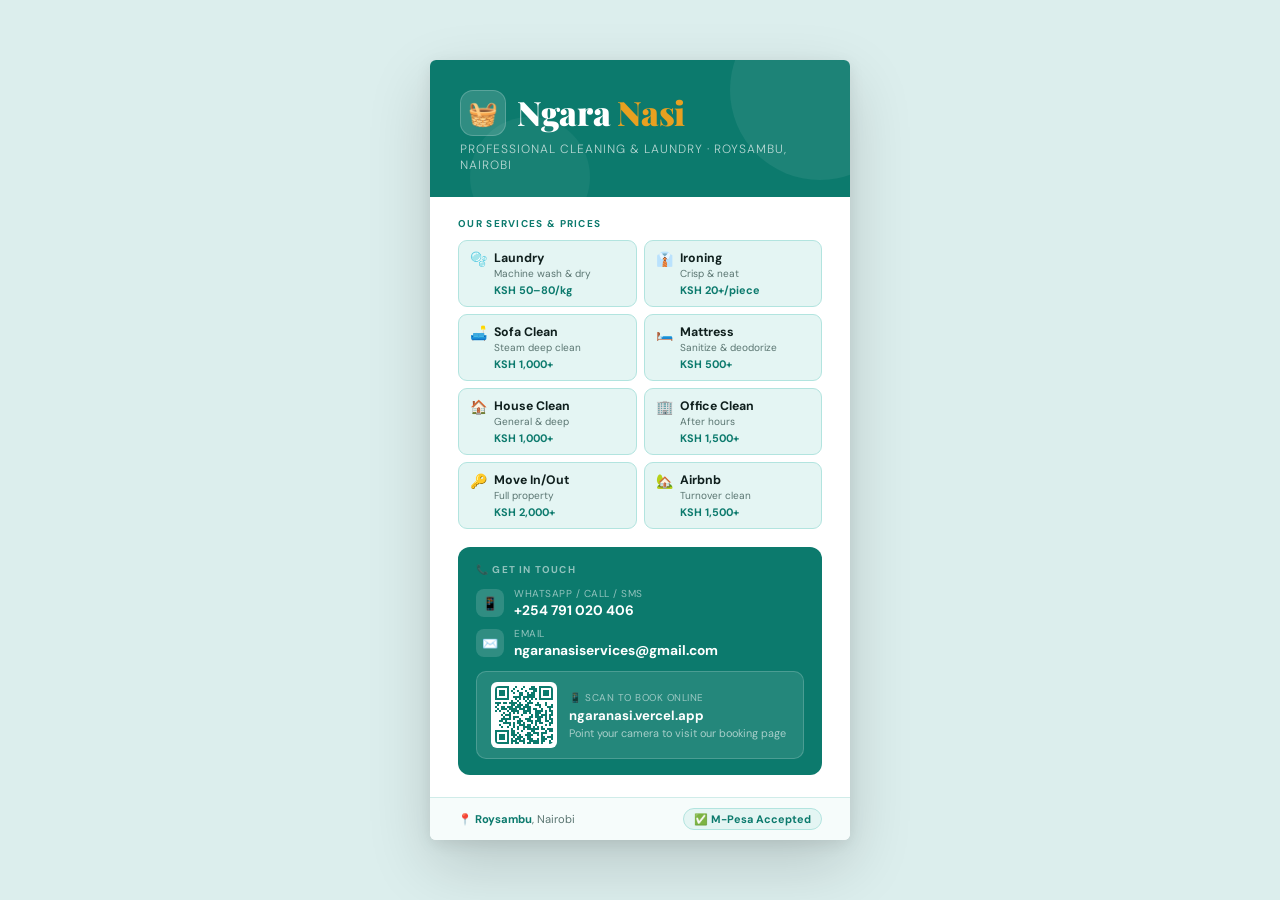
<file: newflyer.html>
<!DOCTYPE html>
<html lang="en">
<head>
<meta charset="UTF-8"/>
<meta name="viewport" content="width=device-width, initial-scale=1.0"/>
<title>Ngara Nasi – Flyer</title>
<link href="https://fonts.googleapis.com/css2?family=Playfair+Display:wght@700;900&family=DM+Sans:wght@300;400;600;700&display=swap" rel="stylesheet"/>

<style>
  :root{
    --teal:#0c7a6d;
    --teal2:#0fa396;
    --teal-lt:#e4f5f3;
    --teal-md:#b2e4df;
    --gold:#e8a020;
    --gold-lt:#fef3dc;
    --white:#fff;
    --text:#0f1f1d;
    --muted:#5a7571;
    --border:#d0ece9;
    --bg:#f6fcfb;
  }
  *{margin:0;padding:0;box-sizing:border-box;}
  body{
    background:#dceeed;
    min-height:100vh;
    display:flex;flex-direction:column;
    align-items:center;justify-content:center;
    padding:40px 20px;
    font-family:'DM Sans',sans-serif;
  }
  .hint{font-size:.75rem;color:#6a8a88;margin-bottom:18px;letter-spacing:.5px;}

  .flyer{
    width:420px;
    background:var(--white);
    border-radius:6px;
    overflow:hidden;
    box-shadow:0 24px 64px rgba(0,0,0,.16),0 4px 16px rgba(0,0,0,.08);
  }

  /* TOP */
  .top{
    background:var(--teal);
    padding:30px 30px 24px;
    position:relative;overflow:hidden;
  }
  .top::before{
    content:'';position:absolute;
    top:-60px;right:-60px;
    width:180px;height:180px;
    background:rgba(255,255,255,.07);border-radius:50%;
  }
  .top::after{
    content:'';position:absolute;
    bottom:-40px;left:40px;
    width:120px;height:120px;
    background:rgba(255,255,255,.05);border-radius:50%;
  }

  .logo-row{
    display:flex;align-items:center;gap:11px;
    margin-bottom:4px;position:relative;z-index:1;
  }
  .logo-icon{
    width:46px;height:46px;
    background:rgba(255,255,255,.15);
    border-radius:13px;
    display:flex;align-items:center;justify-content:center;
    font-size:24px;
    border:1px solid rgba(255,255,255,.2);
  }
  .biz-name{
    font-family:'Playfair Display',serif;
    font-size:2.1rem;font-weight:900;
    color:var(--white);line-height:1;
    letter-spacing:-.3px;
  }
  .biz-name span{color:var(--gold);}
  .tagline{
    font-size:.75rem;
    color:rgba(255,255,255,.7);
    font-weight:300;letter-spacing:1px;
    text-transform:uppercase;
    margin-top:5px;
    position:relative;z-index:1;
  }

  /* BODY */
  .body{padding:20px 28px 22px;}

  .lbl{
    font-size:.62rem;font-weight:700;
    letter-spacing:1.3px;text-transform:uppercase;
    color:var(--teal);margin-bottom:10px;
  }

  .svcs{
    display:grid;grid-template-columns:1fr 1fr;gap:7px;
    margin-bottom:18px;
  }
  .svc{
    display:flex;align-items:flex-start;gap:7px;
    background:var(--teal-lt);
    border:1px solid var(--teal-md);
    border-radius:9px;padding:9px 11px;
  }
  .svc-ico{font-size:14px;line-height:1;margin-top:2px;}
  .svc-name{font-size:.77rem;font-weight:700;color:var(--text);}
  .svc-note{font-size:.63rem;color:var(--muted);margin-top:1px;}
  .svc-price{font-size:.68rem;font-weight:700;color:var(--teal);margin-top:3px;}

  /* CONTACT */
  .contact{
    background:var(--teal);
    border-radius:12px;
    padding:16px 18px;
    margin-top:16px;
  }
  .ct-lbl{
    font-size:.62rem;font-weight:700;letter-spacing:1.2px;
    text-transform:uppercase;color:rgba(255,255,255,.55);
    margin-bottom:11px;
  }
  .ct-row{
    display:flex;align-items:center;gap:10px;margin-bottom:8px;
  }
  .ct-row:last-child{margin-bottom:0;}
  .ct-ico{
    width:28px;height:28px;min-width:28px;
    background:rgba(255,255,255,.15);
    border-radius:8px;
    display:flex;align-items:center;justify-content:center;
    font-size:13px;
  }
  .ct-sub{font-size:.63rem;color:rgba(255,255,255,.55);text-transform:uppercase;letter-spacing:.5px;margin-bottom:1px;}
  .ct-val{font-size:.86rem;font-weight:700;color:var(--white);}

  /* QR ROW */
  .qr-row{
    display:flex;align-items:center;gap:12px;
    margin-top:12px;
    background:rgba(255,255,255,.1);
    border:1px solid rgba(255,255,255,.18);
    border-radius:10px;
    padding:10px 14px;
  }
  #flyer-qr{background:var(--white);border-radius:6px;padding:4px;flex-shrink:0;}
  .qr-info .qi-lbl{font-size:.62rem;color:rgba(255,255,255,.55);text-transform:uppercase;letter-spacing:.5px;margin-bottom:3px;}
  .qr-info .qi-val{font-size:.82rem;font-weight:700;color:var(--white);}
  .qr-info .qi-sub{font-size:.68rem;color:rgba(255,255,255,.6);margin-top:2px;}

  /* FOOTER */
  .foot{
    background:var(--bg);
    border-top:1px solid var(--border);
    padding:10px 28px;
    display:flex;align-items:center;justify-content:space-between;
  }
  .foot-loc{font-size:.7rem;color:var(--muted);}
  .foot-loc strong{color:var(--teal);font-weight:700;}
  .mpesa{
    display:flex;align-items:center;gap:5px;
    background:var(--teal-lt);
    border:1px solid var(--teal-md);
    padding:3px 10px;border-radius:20px;
    font-size:.68rem;font-weight:700;color:var(--teal);
  }

  @media print{
    body{background:white;padding:0;}
    .hint{display:none;}
    .flyer{box-shadow:none;border-radius:0;width:148mm;}
  }
</style>
</head>
<body>

<!--<p class="hint">💡 Open in browser → Ctrl+P / Cmd+P → set paper to A5 to print</p>-->

<div class="flyer">

  <div class="top">
    <div class="logo-row">
      <div class="logo-icon">🧺</div>
      <div class="biz-name">Ngara <span>Nasi</span></div>
    </div>
    <div class="tagline">Professional Cleaning & Laundry · Roysambu, Nairobi</div>
  </div>

  <div class="body">

    <div class="lbl">Our Services & Prices</div>
    <div class="svcs">
      <div class="svc"><span class="svc-ico">🫧</span><div><div class="svc-name">Laundry</div><div class="svc-note">Machine wash & dry</div><div class="svc-price">KSH 50–80/kg</div></div></div>
      <div class="svc"><span class="svc-ico">👔</span><div><div class="svc-name">Ironing</div><div class="svc-note">Crisp & neat</div><div class="svc-price">KSH 20+/piece</div></div></div>
      <div class="svc"><span class="svc-ico">🛋️</span><div><div class="svc-name">Sofa Clean</div><div class="svc-note">Steam deep clean</div><div class="svc-price">KSH 1,000+</div></div></div>
      <div class="svc"><span class="svc-ico">🛏️</span><div><div class="svc-name">Mattress</div><div class="svc-note">Sanitize & deodorize</div><div class="svc-price">KSH 500+</div></div></div>
      <div class="svc"><span class="svc-ico">🏠</span><div><div class="svc-name">House Clean</div><div class="svc-note">General & deep</div><div class="svc-price">KSH 1,000+</div></div></div>
      <div class="svc"><span class="svc-ico">🏢</span><div><div class="svc-name">Office Clean</div><div class="svc-note">After hours</div><div class="svc-price">KSH 1,500+</div></div></div>
      <div class="svc"><span class="svc-ico">🔑</span><div><div class="svc-name">Move In/Out</div><div class="svc-note">Full property</div><div class="svc-price">KSH 2,000+</div></div></div>
      <div class="svc"><span class="svc-ico">🏡</span><div><div class="svc-name">Airbnb</div><div class="svc-note">Turnover clean</div><div class="svc-price">KSH 1,500+</div></div></div>
    </div>

    <div class="contact">
      <div class="ct-lbl">📞 Get in Touch</div>
      <div class="ct-row">
        <div class="ct-ico">📱</div>
        <div><div class="ct-sub">WhatsApp / Call / SMS</div><div class="ct-val">+254 791 020 406</div></div>
      </div>
      <div class="ct-row">
        <div class="ct-ico">✉️</div>
        <div><div class="ct-sub">Email</div><div class="ct-val">ngaranasiservices@gmail.com</div></div>
      </div>
      <div class="qr-row">
        <div id="flyer-qr"></div>
        <div class="qr-info">
          <div class="qi-lbl">📱 Scan to Book Online</div>
          <div class="qi-val">ngaranasi.vercel.app</div>
          <div class="qi-sub">Point your camera to visit our booking page</div>
        </div>
      </div>
    </div>

  </div>

  <div class="foot">
    <div class="foot-loc">📍 <strong>Roysambu</strong>, Nairobi</div>
    <div class="mpesa">✅ M-Pesa Accepted</div>
  </div>

</div>

<script>
// Self-contained QR Code generator (no CDN needed)
// Encodes URL into a QR matrix and draws it as inline SVG
(function(){
  // --- Minimal QR encoder for short URLs (version 3, ECC M) ---
  // We'll use a precomputed matrix approach for our specific URL
  // For robustness, using a small reed-solomon QR lib inline

  function drawQR(elementId, url, size, dark, light){
    // Use canvas-based approach with manual bit matrix
    // We encode the URL using QR alphanumeric/byte mode
    const el = document.getElementById(elementId);
    if(!el) return;

    // Build QR via the standard algorithm (version auto-select, ECC M)
    const qr = createQR(url, 'M');
    const n = qr.length;
    const cell = Math.floor(size / n);
    const actual = cell * n;

    let svg = `<svg width="${actual}" height="${actual}" xmlns="http://www.w3.org/2000/svg" style="display:block;border-radius:4px;">`;
    svg += `<rect width="${actual}" height="${actual}" fill="${light}"/>`;
    for(let r=0;r<n;r++){
      for(let c=0;c<n;c++){
        if(qr[r][c]){
          svg += `<rect x="${c*cell}" y="${r*cell}" width="${cell}" height="${cell}" fill="${dark}"/>`;
        }
      }
    }
    svg += '</svg>';
    el.innerHTML = svg;
  }

  // ---- Minimal QR Code generator ----
  // Based on the QR spec, supports byte mode, versions 1-10, ECC L/M/Q/H
  function createQR(text, ecLevel){
    const ec = {L:1,M:0,Q:3,H:2}[ecLevel]||0;
    const bytes = toUTF8Bytes(text);
    const version = selectVersion(bytes.length, ec);
    const data = encodeData(bytes, version, ec);
    const matrix = buildMatrix(data, version);
    return applyBestMask(matrix, version, ec);
  }

  function toUTF8Bytes(str){
    const out=[];
    for(let i=0;i<str.length;i++){
      let c=str.charCodeAt(i);
      if(c<0x80) out.push(c);
      else if(c<0x800){out.push(0xc0|(c>>6),0x80|(c&0x3f));}
      else{out.push(0xe0|(c>>12),0x80|((c>>6)&0x3f),0x80|(c&0x3f));}
    }
    return out;
  }

  const EC_CODEWORDS=[
    // [version][ec_level] = [total_codewords, ec_per_block, blocks]
    null,
    [[7,19,1],[10,16,1],[13,13,1],[17,9,1]],   // v1
    [[10,34,1],[16,28,1],[22,22,1],[28,16,1]],  // v2
    [[15,55,1],[26,44,1],[18,17,2],[22,13,2]],  // v3
    [[20,80,1],[18,32,2],[26,24,2],[16,9,4]],   // v4
    [[26,108,1],[24,43,2],[18,15,2],[22,11,2]], // v5  (2+2 blocks)
    [[18,68,2],[16,27,4],[24,19,4],[28,15,4]],  // v6
    [[20,78,2],[18,31,4],[18,14,2],[26,13,4]],  // v7
    [[24,97,2],[22,38,2],[22,18,4],[26,14,4]],  // v8
    [[30,116,2],[22,36,3],[20,16,4],[24,12,4]], // v9
    [[18,68,4],[26,43,4],[24,19,6],[28,15,6]]   // v10
  ];

  function selectVersion(byteLen, ec){
    for(let v=1;v<=10;v++){
      const [,cw]=EC_CODEWORDS[v][ec];
      // data capacity in bytes (codewords minus ec)
      const totalBlocks = EC_CODEWORDS[v][ec][2];
      const ecPerBlock  = EC_CODEWORDS[v][ec][1]; // actually this is data codewords per... let me redo

      // simpler capacity table [version][ecLevel] = data bytes
      const CAP = [0,
        [17,13,9,7],[32,22,16,11],[53,36,26,19],[78,50,36,28],
        [106,64,46,33],[134,84,60,43],[154,93,66,50],[192,122,86,64],
        [230,154,100,84],[271,178,122,93],[321,207,154,114]
      ];
      if(v<=10 && CAP[v][ec] >= byteLen+2) return v; // +2 for mode+terminator overhead approx
    }
    return 5; // fallback
  }

  // Simplified: use a well-known lookup for data capacity
  const DATA_CAP=[0,
    [17,13,9,7],[32,22,16,11],[53,36,26,19],[78,50,36,28],
    [106,64,46,33],[134,84,60,43],[154,93,66,50],[192,122,86,64],
    [230,154,100,84],[271,178,122,93],[321,207,154,114]
  ];

  function selectVersion2(byteLen, ec){
    for(let v=1;v<=10;v++){
      if(DATA_CAP[v][ec]>=byteLen+3) return v;
    }
    return 10;
  }

  // EC codewords per block and block counts [version][ec] = {ecb, b1count, b1data, b2count, b2data}
  const BLOCKS=[null,
    [{ecb:7,b1:1,d1:19},{ecb:10,b1:1,d1:16},{ecb:13,b1:1,d1:13},{ecb:17,b1:1,d1:9}],
    [{ecb:10,b1:1,d1:34},{ecb:16,b1:1,d1:28},{ecb:22,b1:1,d1:22},{ecb:28,b1:1,d1:16}],
    [{ecb:15,b1:1,d1:55},{ecb:26,b1:1,d1:44},{ecb:18,b1:2,d1:17},{ecb:22,b1:2,d1:13}],
    [{ecb:20,b1:1,d1:80},{ecb:18,b1:2,d1:32},{ecb:26,b1:2,d1:24},{ecb:16,b1:4,d1:9}],
    [{ecb:26,b1:1,d1:108},{ecb:24,b1:2,d1:43},{ecb:18,b1:2,d1:15,b2:2,d2:16},{ecb:22,b1:2,d2:11,b2:2,d2:12}],
    [{ecb:18,b1:2,d1:68},{ecb:16,b1:4,d1:27},{ecb:24,b1:4,d1:19},{ecb:28,b1:4,d1:15}],
    [{ecb:20,b1:2,d1:78},{ecb:18,b1:4,d1:31},{ecb:18,b1:2,d1:14,b2:4,d2:15},{ecb:26,b1:4,d1:13,b2:1,d2:14}],
    [{ecb:24,b1:2,d1:97},{ecb:22,b1:2,d1:38,b2:2,d2:39},{ecb:22,b1:4,d1:18,b2:2,d2:19},{ecb:26,b1:4,d1:14,b2:2,d2:15}],
    [{ecb:30,b1:2,d1:116},{ecb:22,b1:3,d1:36,b2:2,d2:37},{ecb:20,b1:4,d1:16,b2:4,d2:17},{ecb:24,b1:4,d1:12,b2:4,d2:13}],
    [{ecb:18,b1:4,d1:68,b2:2,d2:69},{ecb:26,b1:4,d1:43,b2:1,d2:44},{ecb:24,b1:6,d1:19,b2:2,d2:20},{ecb:28,b1:6,d1:15,b2:2,d2:16}],
  ];

  function encodeData(bytes, version, ec){
    // Mode: byte (0100), character count, data, terminator, padding
    const cap = DATA_CAP[version][ec];
    const ccBits = version<10 ? 8 : 16;
    let bits = [];
    // Mode indicator
    pushBits(bits, 4, 0b0100);
    // Character count
    pushBits(bits, ccBits, bytes.length);
    // Data
    for(const b of bytes) pushBits(bits, 8, b);
    // Terminator
    for(let i=0;i<4&&bits.length<cap*8;i++) bits.push(0);
    // Byte align
    while(bits.length%8) bits.push(0);
    // Padding codewords
    let pad=0;
    while(bits.length<cap*8){
      pushBits(bits, 8, pad?0x11:0xEC);
      pad=1-pad;
    }
    // Convert to codewords
    const cw=[];
    for(let i=0;i<bits.length;i+=8){
      let b=0;
      for(let j=0;j<8;j++) b=(b<<1)|bits[i+j];
      cw.push(b);
    }
    return addEC(cw, version, ec);
  }

  function pushBits(arr, n, val){
    for(let i=n-1;i>=0;i--) arr.push((val>>i)&1);
  }

  // GF256 arithmetic for Reed-Solomon
  const GF_EXP=new Uint8Array(512);
  const GF_LOG=new Uint8Array(256);
  (function(){let x=1;for(let i=0;i<255;i++){GF_EXP[i]=x;GF_LOG[x]=i;x<<=1;if(x&256)x^=285;x&=255;}for(let i=255;i<512;i++)GF_EXP[i]=GF_EXP[i-255];})();

  function gfMul(a,b){return a&&b?GF_EXP[GF_LOG[a]+GF_LOG[b]]:0;}
  function gfPoly(n){let p=[1];for(let i=0;i<n;i++){let q=[1,GF_EXP[i]];let r=new Array(p.length+q.length-1).fill(0);for(let a=0;a<p.length;a++)for(let b=0;b<q.length;b++)r[a+b]^=gfMul(p[a],q[b]);p=r;}return p;}

  function rsEC(data, ecLen){
    const gen=gfPoly(ecLen);
    let rem=[...data,...new Array(ecLen).fill(0)];
    for(let i=0;i<data.length;i++){
      const c=rem[i];
      if(c) for(let j=0;j<gen.length;j++) rem[i+j]^=gfMul(gen[j],c);
    }
    return rem.slice(data.length);
  }

  function addEC(data, version, ec){
    const info = BLOCKS[version][ec];
    const ecb=info.ecb;
    const b1=info.b1||0, d1=info.d1||0;
    const b2=info.b2||0, d2=info.d2||d1;

    const blocks=[];
    let pos=0;
    for(let i=0;i<b1;i++){blocks.push(data.slice(pos,pos+d1));pos+=d1;}
    for(let i=0;i<b2;i++){blocks.push(data.slice(pos,pos+d2));pos+=d2;}

    const ecBlocks=blocks.map(b=>rsEC(b,ecb));

    // Interleave data
    const maxD=Math.max(d1,d2);
    const result=[];
    for(let i=0;i<maxD;i++) for(const b of blocks) if(i<b.length) result.push(b[i]);
    for(let i=0;i<ecb;i++) for(const b of ecBlocks) result.push(b[i]);
    return result;
  }

  // ---- Matrix building ----
  function buildMatrix(data, version){
    const size = version*4+17;
    const m = Array.from({length:size},()=>new Array(size).fill(-1)); // -1=unset
    const f = Array.from({length:size},()=>new Array(size).fill(false)); // functional

    addFinder(m,f,0,0);
    addFinder(m,f,size-7,0);
    addFinder(m,f,0,size-7);
    addSeparators(m,f,size);
    addTimingPatterns(m,f,size);
    addAlignmentPatterns(m,f,version,size);
    addDarkModule(m,f,version,size);
    reserveFormatArea(m,f,size);

    // Place data bits
    let bitIdx=0;
    const bits=[];
    for(const b of data) for(let i=7;i>=0;i--) bits.push((b>>i)&1);
    // Remainder bits
    const REM=[0,0,7,7,7,7,7,0,0,0,0,0,0,0,3,3,3,3,3,3,3,4,3,3,3,3,3,3,3,3,3,3,3,3,3,3,3,3,3,3,3];
    for(let i=0;i<REM[version];i++) bits.push(0);

    let dir=-1; // -1=up, 1=down
    let col=size-1;
    while(col>0){
      if(col===6) col--;
      for(let row=dir===-1?size-1:0; dir===-1?row>=0:row<size; row+=dir){
        for(let c=0;c<2;c++){
          const cc=col-c;
          if(!f[row][cc]&&bitIdx<bits.length){
            m[row][cc]=bits[bitIdx++];
          }
        }
      }
      dir=-dir; col-=2;
    }
    return m;
  }

  function setFunc(m,f,r,c,v){m[r][c]=v;f[r][c]=true;}

  function addFinder(m,f,row,col){
    for(let r=0;r<7;r++) for(let c=0;c<7;c++){
      const v=(r===0||r===6||c===0||c===6||(r>=2&&r<=4&&c>=2&&c<=4))?1:0;
      setFunc(m,f,row+r,col+c,v);
    }
  }

  function addSeparators(m,f,size){
    for(let i=0;i<8;i++){
      const coords=[[7,i],[i,7],[size-8,i],[size-1-i,7],[7,size-1-i],[i,size-8]];
      for(const [r,c] of coords){if(r>=0&&r<size&&c>=0&&c<size) setFunc(m,f,r,c,0);}
    }
  }

  function addTimingPatterns(m,f,size){
    for(let i=8;i<size-8;i++){
      setFunc(m,f,6,i,i%2===0?1:0);
      setFunc(m,f,i,6,i%2===0?1:0);
    }
  }

  const ALIGN_POS=[null,[],[6,18],[6,22],[6,26],[6,30],[6,34],[6,22,38],[6,24,42],[6,28,46],[6,32,50]];

  function addAlignmentPatterns(m,f,version,size){
    if(version<2) return;
    const pos=ALIGN_POS[version]||[];
    for(const r of pos) for(const c of pos){
      if(f[r][c]) continue;
      for(let dr=-2;dr<=2;dr++) for(let dc=-2;dc<=2;dc++){
        const v=(dr===-2||dr===2||dc===-2||dc===2||dr===0&&dc===0)?1:0;
        setFunc(m,f,r+dr,c+dc,v);
      }
    }
  }

  function addDarkModule(m,f,version,size){setFunc(m,f,size-8,8,1);}
  function reserveFormatArea(m,f,size){
    for(let i=0;i<9;i++){setFunc(m,f,8,i,0);setFunc(m,f,i,8,0);}
    for(let i=0;i<8;i++){setFunc(m,f,8,size-1-i,0);setFunc(m,f,size-1-i,8,0);}
  }

  function applyBestMask(matrix, version, ec){
    const size=matrix[0].length;
    const FORMAT_EC=[1,0,3,2];
    const ecBits=FORMAT_EC[ec];
    let best=null, bestPenalty=Infinity, bestMask=0;
    for(let mask=0;mask<8;mask++){
      const m=matrix.map(r=>[...r]);
      applyMask(m,mask);
      applyFormatInfo(m,size,ecBits,mask);
      const p=penalty(m,size);
      if(p<bestPenalty){bestPenalty=p;best=m.map(r=>[...r]);bestMask=mask;}
    }
    return best.map(r=>r.map(v=>v===1));
  }

  function applyMask(m,mask){
    const size=m.length;
    const fns=[(r,c)=>(r+c)%2===0,(r,c)=>r%2===0,(r,c)=>c%3===0,(r,c)=>(r+c)%3===0,
               (r,c)=>(Math.floor(r/2)+Math.floor(c/3))%2===0,(r,c)=>(r*c)%2+(r*c)%3===0,
               (r,c)=>((r*c)%2+(r*c)%3)%2===0,(r,c)=>((r+c)%2+(r*c)%3)%2===0];
    const fn=fns[mask];
    for(let r=0;r<size;r++) for(let c=0;c<size;c++){
      if(m[r][c]!==-1&&!isFunctional(m,r,c,size)&&fn(r,c)) m[r][c]^=1;
    }
  }

  // We need to track functional bits separately; simplified: re-build functional map
  function isFunctional(m,r,c,size){
    // Finder patterns + separators
    if(r<9&&c<9||r<9&&c>size-9||r>size-9&&c<9) return true;
    // Timing
    if(r===6||c===6) return true;
    // Dark module
    if(r===size-8&&c===8) return true;
    // Format info
    if(r===8&&(c<9||c>size-9)||c===8&&(r<9||r>size-9)) return true;
    return false;
  }

  function applyFormatInfo(m,size,ec,mask){
    const data=(ec<<3)|mask;
    const g=0b10100110111;
    let rem=data<<10;
    for(let i=14;i>=10;i--) if(rem&(1<<i)) rem^=g<<(i-10);
    const format=((data<<10)|rem)^0b101010000010010;
    const bits=[];
    for(let i=14;i>=0;i--) bits.push((format>>i)&1);
    const pos1=[[8,0],[8,1],[8,2],[8,3],[8,4],[8,5],[8,7],[8,8],[7,8],[5,8],[4,8],[3,8],[2,8],[1,8],[0,8]];
    const pos2=[[size-1,8],[size-2,8],[size-3,8],[size-4,8],[size-5,8],[size-6,8],[size-7,8],[size-8,8],[8,size-8],[8,size-7],[8,size-6],[8,size-5],[8,size-4],[8,size-3],[8,size-2]];
    for(let i=0;i<15;i++){m[pos1[i][0]][pos1[i][1]]=bits[i];m[pos2[i][0]][pos2[i][1]]=bits[i];}
  }

  function penalty(m,size){
    let p=0;
    // Rule 1: 5+ consecutive same
    for(let r=0;r<size;r++){let run=1;for(let c=1;c<size;c++){if(m[r][c]===m[r][c-1])run++;else{if(run>=5)p+=3+run-5;run=1;}if(run>=5)p+=3+run-5;}};
    for(let c=0;c<size;c++){let run=1;for(let r=1;r<size;r++){if(m[r][c]===m[r-1][c])run++;else{if(run>=5)p+=3+run-5;run=1;}if(run>=5)p+=3+run-5;}};
    // Rule 2: 2x2 blocks
    for(let r=0;r<size-1;r++) for(let c=0;c<size-1;c++) if(m[r][c]===m[r+1][c]&&m[r][c]===m[r][c+1]&&m[r][c]===m[r+1][c+1]) p+=3;
    return p;
  }

  // Draw on load
  window.addEventListener('load',function(){
    drawQR('flyer-qr','https://ngaranasi.vercel.app#book',80,'#0c7a6d','#ffffff');
  });
})();
</script>
</file>
